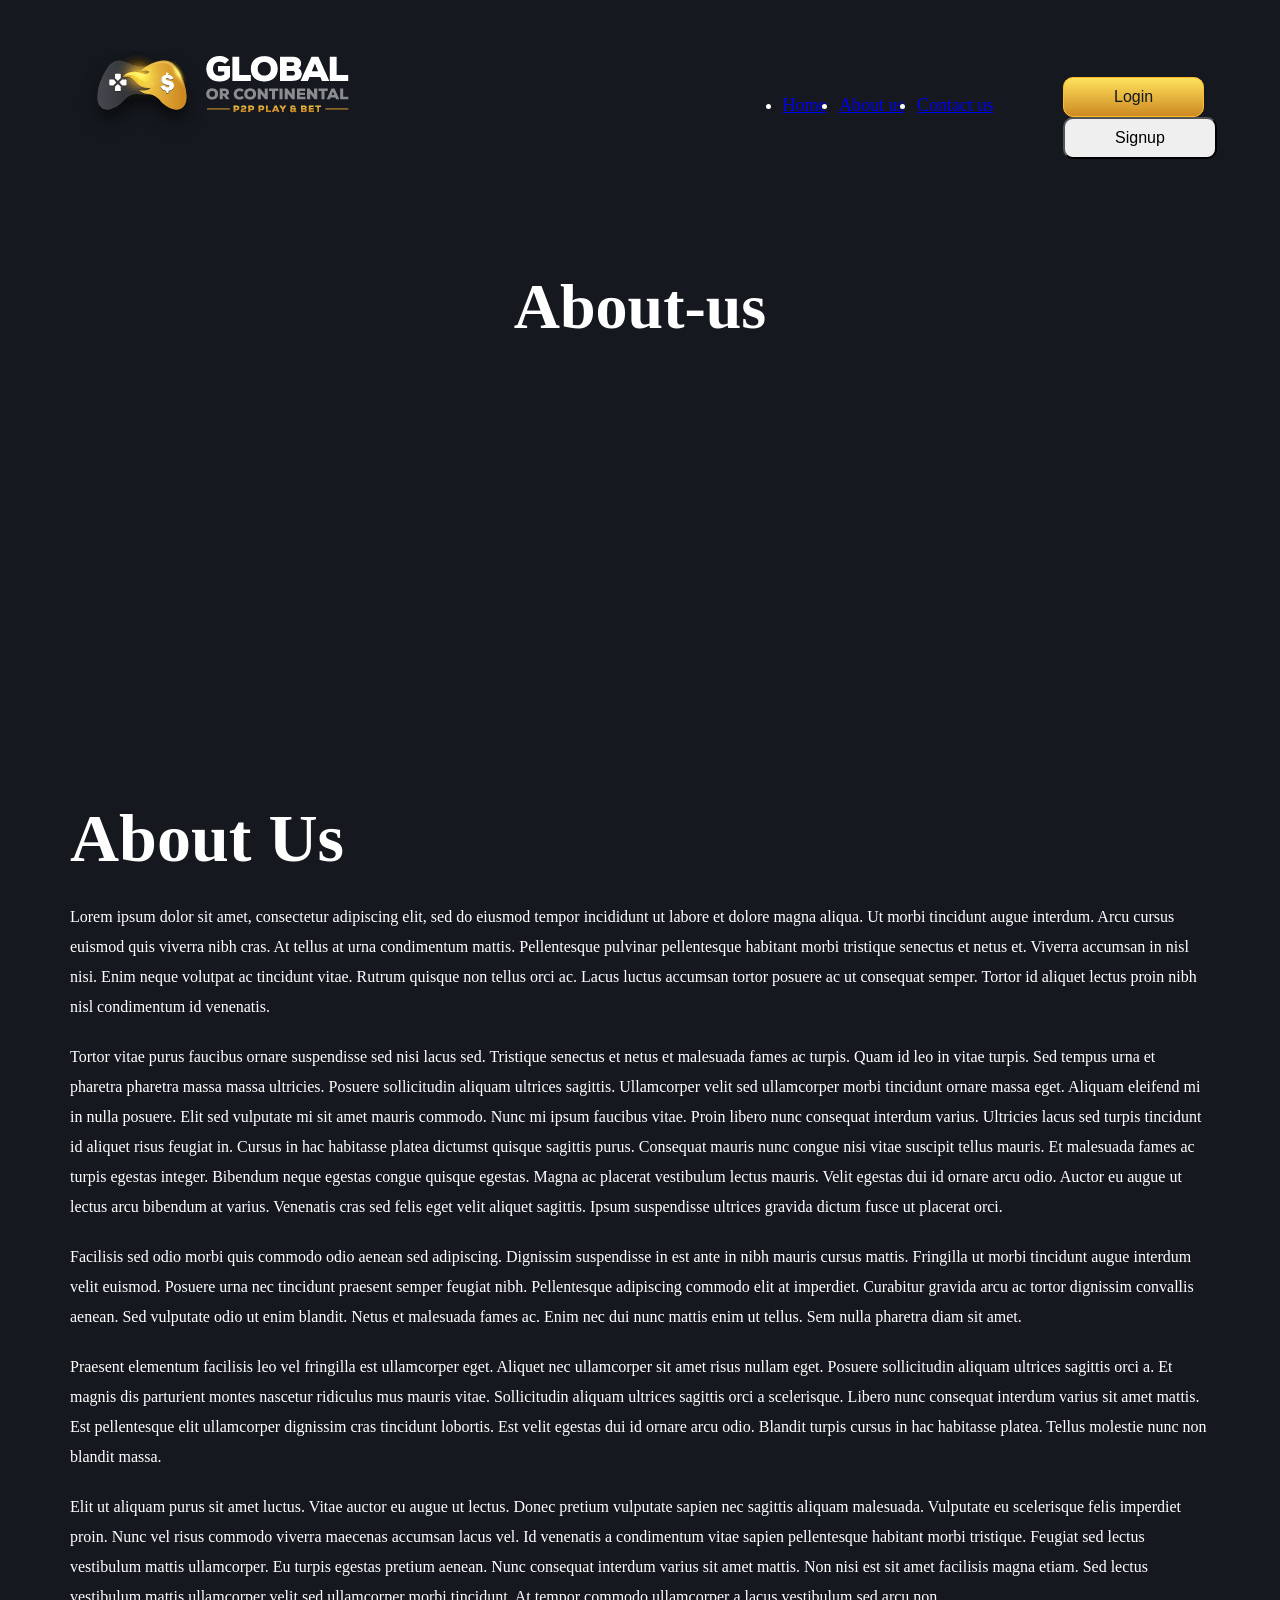
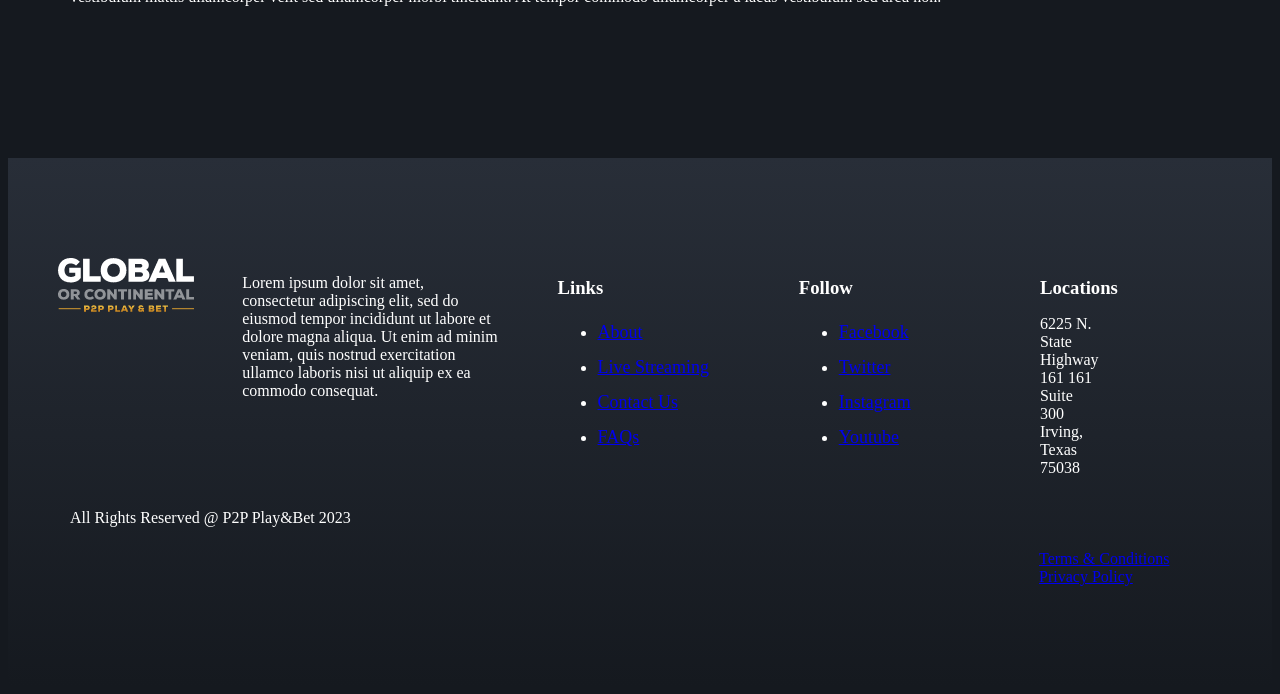
<file: about-us.html>
<!DOCTYPE html>
<html lang="en">

<head>
    <meta charset="UTF-8">
    <meta name="viewport" content="width=device-width, initial-scale=1.0">
    <link rel="stylesheet" href="assets/css/style.css">
    <link rel="stylesheet" href="assets/bootstrap/css/bootstrap-grid.min.css">
    <title>Play and Bet</title>
</head>

<body>
    <header class="py-2 ml-8">
        <div class="container">
            <div class="row">
                <div class="col-12">
                    <div class="logo-box">
                        <a href="#"><img src="assets/images/header-logo.png" alt="logo-image" /></a>
                    </div>
                </div>
            </div>
            <div class="col-12">
                <nav>
                    <ul class="d-flex align-item-centre justify-content-between">
                        <li>
                            <a href="#">Home</a>
                        </li>
                        <li>
                            <a href="#">About us</a>
                        </li>
                        <li>
                            <a href="#">Contact us</a>
                        </li>
                    </ul>
                    <div class="btn-area">
                        <button class="bg-yellow-gradient ms-4 btn-hover text-white btn-login"
                            type="submit">Login</button>
                        <button class="bg-grey-gradient ms-4 btn-hover text-white btn-login"
                            type="submit">Signup</button>
                    </div>
                </nav>
            </div>
        </div>
    </header>
    <section class="about-banner">
        <div class="col-12 text-centre">
            <h1 class="section-title">About-us</h1>
        </div>
    </section>
    <section class="about-us">
        <div class="container">
            <div class="row">
                <div class="col-12">
                    <h2 class="font-68 mb-4">About Us</h2>
                </div>
                <p>Lorem ipsum dolor sit amet, consectetur adipiscing elit, sed do eiusmod tempor incididunt ut labore
                    et dolore magna aliqua. Ut morbi tincidunt augue interdum. Arcu cursus euismod quis viverra nibh
                    cras. At tellus at urna condimentum mattis. Pellentesque pulvinar pellentesque habitant morbi
                    tristique senectus et netus et. Viverra accumsan in nisl nisi. Enim neque volutpat ac tincidunt
                    vitae. Rutrum quisque non tellus orci ac. Lacus luctus accumsan tortor posuere ac ut consequat
                    semper. Tortor id aliquet lectus proin nibh nisl condimentum id venenatis.</p>
                <p>Tortor vitae purus faucibus ornare suspendisse sed nisi lacus sed. Tristique senectus et netus et
                    malesuada fames ac turpis. Quam id leo in vitae turpis. Sed tempus urna et pharetra pharetra massa
                    massa ultricies. Posuere sollicitudin aliquam ultrices sagittis. Ullamcorper velit sed ullamcorper
                    morbi tincidunt ornare massa eget. Aliquam eleifend mi in nulla posuere. Elit sed vulputate mi sit
                    amet mauris commodo. Nunc mi ipsum faucibus vitae. Proin libero nunc consequat interdum varius.
                    Ultricies lacus sed turpis tincidunt id aliquet risus feugiat in. Cursus in hac habitasse platea
                    dictumst quisque sagittis purus. Consequat mauris nunc congue nisi vitae suscipit tellus mauris. Et
                    malesuada fames ac turpis egestas integer. Bibendum neque egestas congue quisque egestas. Magna ac
                    placerat vestibulum lectus mauris. Velit egestas dui id ornare arcu odio. Auctor eu augue ut lectus
                    arcu bibendum at varius. Venenatis cras sed felis eget velit aliquet sagittis. Ipsum suspendisse
                    ultrices gravida dictum fusce ut placerat orci.</p>
                <p>Facilisis sed odio morbi quis commodo odio aenean sed adipiscing. Dignissim suspendisse in est ante
                    in nibh mauris cursus mattis. Fringilla ut morbi tincidunt augue interdum velit euismod. Posuere
                    urna nec tincidunt praesent semper feugiat nibh. Pellentesque adipiscing commodo elit at imperdiet.
                    Curabitur gravida arcu ac tortor dignissim convallis aenean. Sed vulputate odio ut enim blandit.
                    Netus et malesuada fames ac. Enim nec dui nunc mattis enim ut tellus. Sem nulla pharetra diam sit
                    amet.</p>
                <p>Praesent elementum facilisis leo vel fringilla est ullamcorper eget. Aliquet nec ullamcorper sit amet
                    risus nullam eget. Posuere sollicitudin aliquam ultrices sagittis orci a. Et magnis dis parturient
                    montes nascetur ridiculus mus mauris vitae. Sollicitudin aliquam ultrices sagittis orci a
                    scelerisque. Libero nunc consequat interdum varius sit amet mattis. Est pellentesque elit
                    ullamcorper dignissim cras tincidunt lobortis. Est velit egestas dui id ornare arcu odio. Blandit
                    turpis cursus in hac habitasse platea. Tellus molestie nunc non blandit massa.</p>
                <p>Elit ut aliquam purus sit amet luctus. Vitae auctor eu augue ut lectus. Donec pretium vulputate
                    sapien nec sagittis aliquam malesuada. Vulputate eu scelerisque felis imperdiet proin. Nunc vel
                    risus commodo viverra maecenas accumsan lacus vel. Id venenatis a condimentum vitae sapien
                    pellentesque habitant morbi tristique. Feugiat sed lectus vestibulum mattis ullamcorper. Eu turpis
                    egestas pretium aenean. Nunc consequat interdum varius sit amet mattis. Non nisi est sit amet
                    facilisis magna etiam. Sed lectus vestibulum mattis ullamcorper velit sed ullamcorper morbi
                    tincidunt. At tempor commodo ullamcorper a lacus vestibulum sed arcu non.</p>
            </div>
        </div>
    </section>
    <footer class="footer">
        <div class="container">
            <div class="row d-flex align-item-centre justify-content-between">
                <div class="footer-col">
                    <div class="img-box">
                        <img src="assets/images/footer-logo.png" alt="footer logo" />
                    </div>
                    <p class="text-grey">Lorem ipsum dolor sit amet, consectetur adipiscing elit, sed do eiusmod tempor
                        incididunt ut labore et dolore magna aliqua. Ut enim ad minim veniam, quis nostrud exercitation
                        ullamco laboris nisi ut aliquip ex ea commodo consequat.</p>
                </div>
                <div class="col-xl-2">
                    <div class="footer-col footer-col-2">
                        <h3 class="font-18 mb-3">Links</h3>
                        <ul class="footer-nav">
                            <li>
                                <a href="#">About</a>
                            </li>
                            <li>
                                <a href="#">Live Streaming</a>
                            </li>
                            <li>
                                <a href="#">Contact Us</a>
                            </li>
                            <li>
                                <a href="#">FAQs</a>
                            </li>
                        </ul>
                    </div>
                </div>
                <div class="col-xl-2">
                    <div class="footer-col footer-col-2">
                        <h3 class="font-18 mb-3">Follow</h3>
                        <ul class="footer-nav">
                            <li>
                                <a href="#">Facebook</a>
                            </li>
                            <li>
                                <a href="#">Twitter</a>
                            </li>
                            <li>
                                <a href="#">Instagram</a>
                            </li>
                            <li>
                                <a href="#">Youtube</a>
                            </li>
                        </ul>
                    </div>
                </div>
                <div class="col-xl-2">
                    <div class="footer-col footer-col-3">
                        <h3 class="font-18 mb-3">Locations</h3>
                        <p>6225 N. State
                            Highway 161
                            161 Suite 300
                            Irving, Texas 75038</p>
                    </div>
                </div>
                <div class="col-12">
                    <p class="d-flex justify-content-between">All Rights Reserved @ P2P Play&Bet 2023</p>
                    <div class="btn-area">
                        <a href="#">Terms & Conditions</a>
                        <a href="#">Privacy Policy</a>
                    </div>
                </div>
            </div>
        </div>
    </footer>
</body>

</html>
</file>
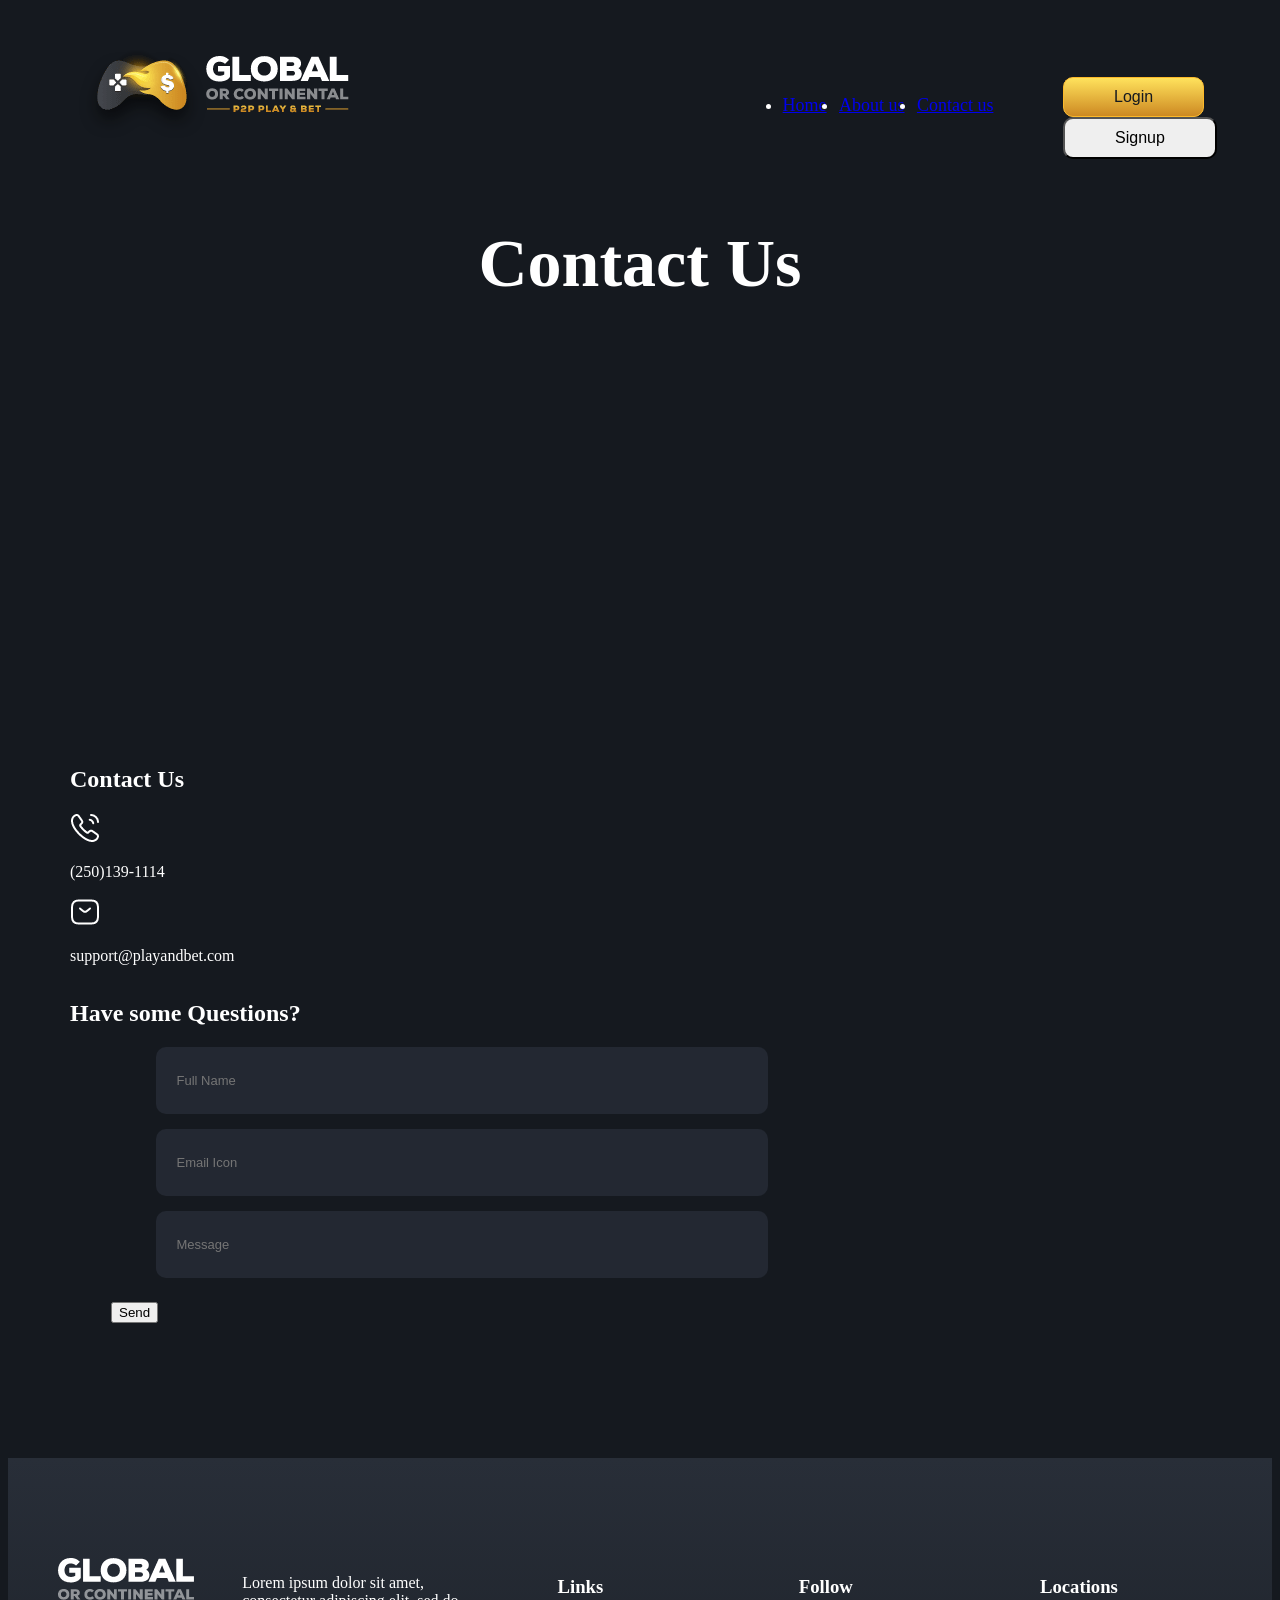
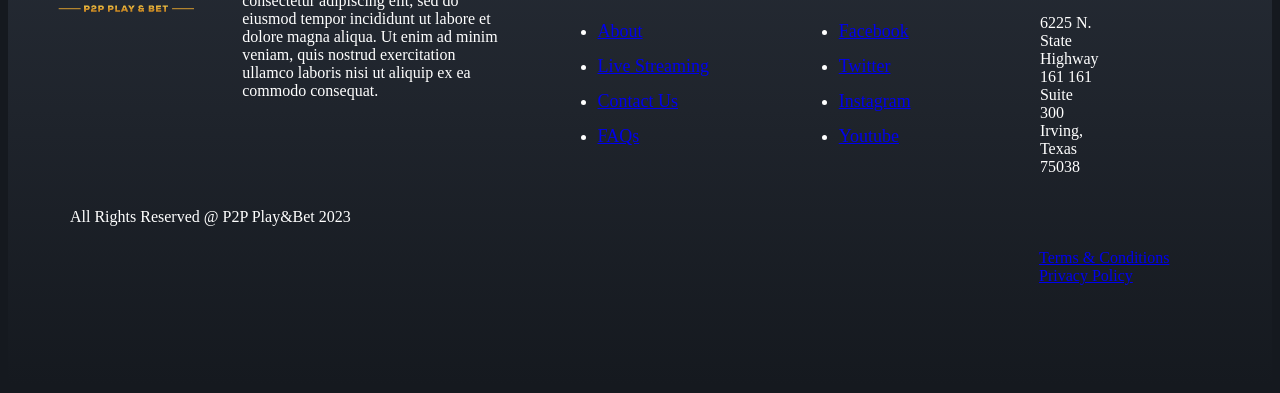
<file: contact-us.html>
<!DOCTYPE html>
<html lang="en">

<head>
    <meta charset="UTF-8">
    <meta name="viewport" content="width=device-width, initial-scale=1.0">
    <link rel="stylesheet" href="assets/css/style.css">
    <link rel="stylesheet" href="assets/bootstrap/css/bootstrap-grid.min.css">
    <title>Play and Bet</title>
</head>

<body>
    <header class="py-2 ml-8">
        <div class="container">
            <div class="row">
                <div class="col-12">
                    <div class="logo-box">
                        <a href="#"><img src="assets/images/header-logo.png" alt="logo-image" /></a>
                    </div>
                </div>
            </div>
            <div class="col-12">
                <nav>
                    <ul class="d-flex align-item-centre justify-content-between">
                        <li>
                            <a href="#">Home</a>
                        </li>
                        <li>
                            <a href="#">About us</a>
                        </li>
                        <li>
                            <a href="#">Contact us</a>
                        </li>
                    </ul>
                    <div class="btn-area">
                        <button class="bg-yellow-gradient ms-4 btn-hover text-white btn-login"
                            type="submit">Login</button>
                        <button class="bg-grey-gradient ms-4 btn-hover text-white btn-login"
                            type="submit">Signup</button>


                    </div>
                </nav>
            </div>
        </div>
    </header>
    <section class="contact-banner">
        <div class="col-12 text-centre">
            <h1 class="section-title font-68">Contact Us</h1>
        </div>
    </section>
    <section class="contact-section">
        <div class="container">
            <div class="row">
                <div class="col-12">
                    <h1 class="font-36">Contact Us</h1>
                </div>
                <div class="col-12">
                    <div class="contact-card">
                        <div class="icon-card">
                            <img src="assets/images/phone-icon.png" alt="" />
                        </div>
                        <div class="contact-title">
                            <p><a href="#"></a>(250)139-1114</p>
                        </div>
                    </div>
                    <div class="icon-card">
                        <img src="assets/images/email-icon.png" alt="" />
                    </div>
                    <div class="contact-title">
                        <p><a href="#"></a>support@playandbet.com</p>
                    </div>
                </div>
                <div class="col-12">
                    <h1 class="font-36">Have some Questions?</h1>
                </div>
                <div class="col-12">
                    <div class="input-wrapper">
                        <input name="fullname" type="text" placeholder="Full Name" />
                    </div>
                </div>
                <div class="col-12">
                    <div class="input-wrapper">
                        <input name="fullname" type="text" placeholder="Email Icon" />
                    </div>
                </div>
                <div class="col-12">
                    <div class="input-wrapper">
                        <input name="fullname" type="text" placeholder="Message" />
                    </div>
                    <div class="col-12">
                        <div class="send-btn">
                            <button>Send</button>
                        </div>
                    </div>
                </div>
            </div>
        </div>
    </section>
    <footer class="footer">
        <div class="container">
            <div class="row d-flex align-item-centre justify-content-between">
                <div class="footer-col">
                    <div class="img-box">
                        <img src="assets/images/footer-logo.png" alt="footer logo" />
                    </div>
                    <p class="text-grey">Lorem ipsum dolor sit amet, consectetur adipiscing elit, sed do eiusmod tempor
                        incididunt ut labore et dolore magna aliqua. Ut enim ad minim veniam, quis nostrud exercitation
                        ullamco laboris nisi ut aliquip ex ea commodo consequat.</p>
                </div>
                <div class="col-xl-2">
                    <div class="footer-col footer-col-2">
                        <h3 class="font-18 mb-3">Links</h3>
                        <ul class="footer-nav">
                            <li>
                                <a href="#">About</a>
                            </li>
                            <li>
                                <a href="#">Live Streaming</a>
                            </li>
                            <li>
                                <a href="#">Contact Us</a>
                            </li>
                            <li>
                                <a href="#">FAQs</a>
                            </li>
                        </ul>
                    </div>
                </div>
                <div class="col-xl-2">
                    <div class="footer-col footer-col-2">
                        <h3 class="font-18 mb-3">Follow</h3>
                        <ul class="footer-nav">
                            <li>
                                <a href="#">Facebook</a>
                            </li>
                            <li>
                                <a href="#">Twitter</a>
                            </li>
                            <li>
                                <a href="#">Instagram</a>
                            </li>
                            <li>
                                <a href="#">Youtube</a>
                            </li>
                        </ul>
                    </div>
                </div>
                <div class="col-xl-2">
                    <div class="footer-col footer-col-3">
                        <h3 class="font-18 mb-3">Locations</h3>
                        <p>6225 N. State
                            Highway 161
                            161 Suite 300
                            Irving, Texas 75038</p>
                    </div>
                </div>
                <div class="col-12">
                    <p class="d-flex justify-content-between">All Rights Reserved @ P2P Play&Bet 2023</p>
                    <div class="btn-area">
                        <a href="#">Terms & Conditions</a>
                        <a href="#">Privacy Policy</a>
                    </div>
                </div>
            </div>
        </div>
    </footer>
</body>

</html>
</file>
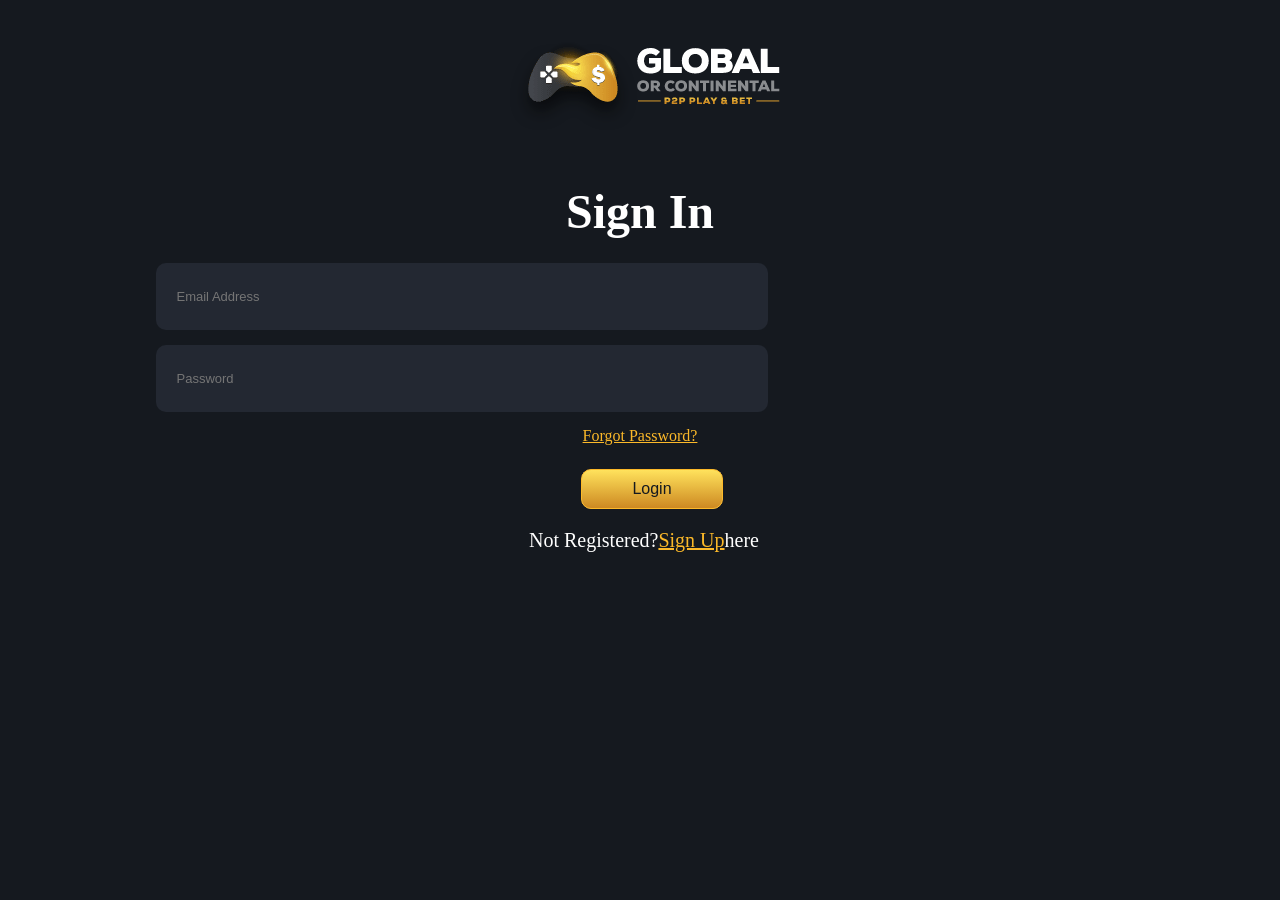
<file: login.html>
<!DOCTYPE html>
<html lang="en">

<head>
    <meta charset="UTF-8">
    <meta name="viewport" content="width=device-width, initial-scale=1.0">
    <link rel="stylesheet" href="assets/bootstrap/css/bootstrap-grid.min.css">
    <link rel="stylesheet" href="assets/css/style.css">
    <title>play and bet</title>
</head>

<body>
    <section class="login">
        <div class="container">
            <div class="row justify-content-centre">
                <div class="text-centre">
                    <div class="logo">
                        <img src="assets/images/header-logo.png" alt="logo" />
                    </div>
                    <h2 class="font-48 mb-4">Sign In</h2>
                    <div class="from">
                        <div class="input-wrapper">
                            <input type="text" placeholder="Email Address" />
                        </div>
                        <div class="input-wrapper">
                            <input type="password" placeholder="Password" />
                        </div>
                        <div class="mb-4 text-end">
                            <a class="gold-color font-medium font-18" href="#">Forgot Password?</a>
                        </div>
                        <button class="bg-yellow-gradient ms-4 btn-hover text-white btn-login"
                            type="submit">Login</button>
                        <p class="font-medium font-20 ms-2">Not Registered?<a class="gold-color" href="#">Sign
                                Up</a>here</p>
                    </div>
                </div>
            </div>
        </div>
    </section>
</body>

</html>
</file>
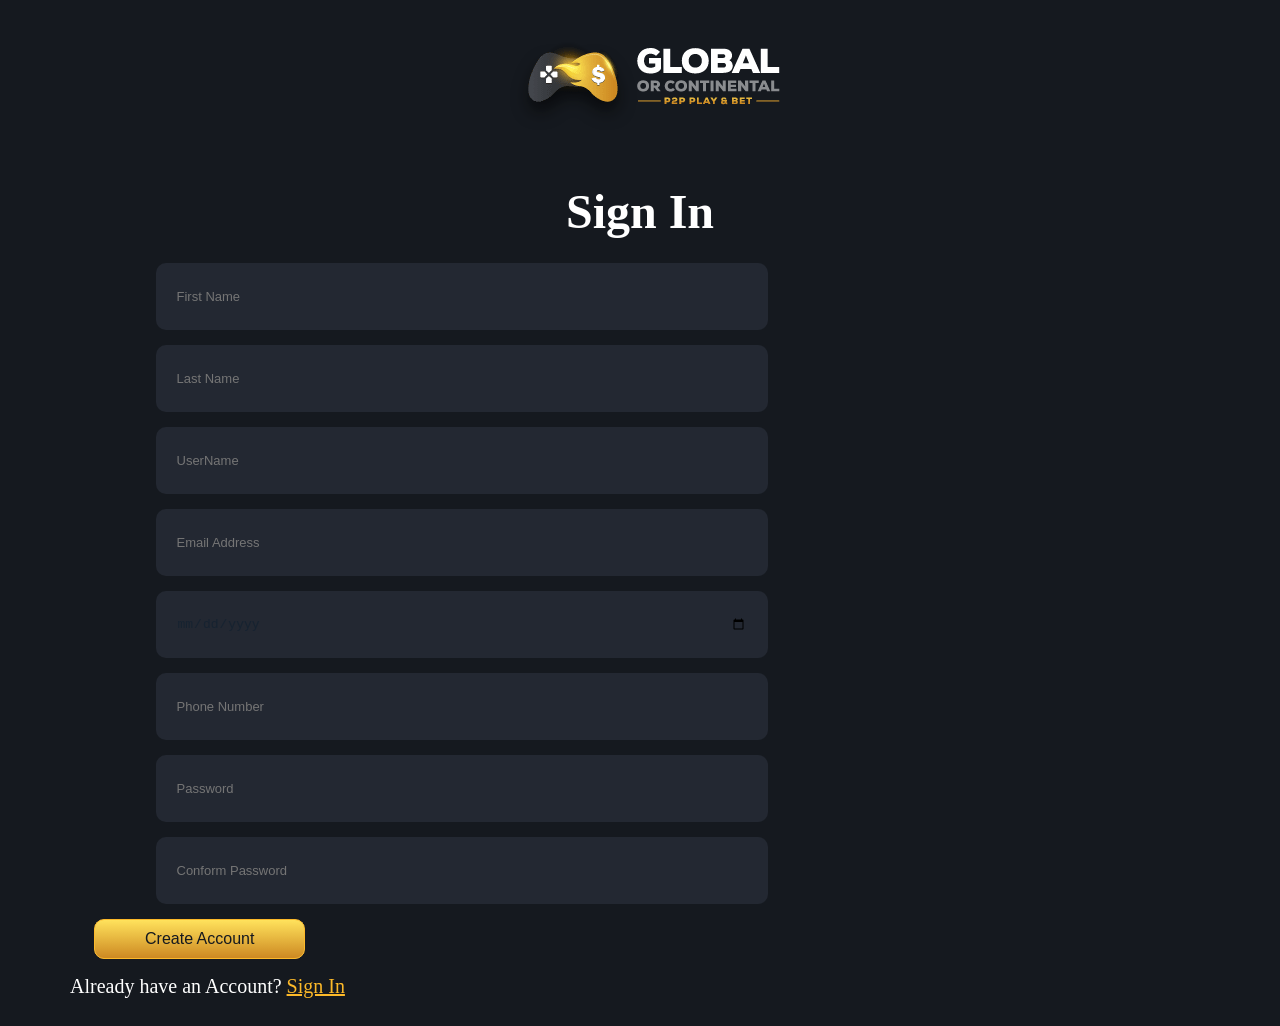
<file: SignUp.html>
<!DOCTYPE html>
<html lang="en">

<head>
    <meta charset="UTF-8">
    <meta name="viewport" content="width=device-width, initial-scale=1.0">
    <link rel="stylesheet" href="assets/css/style.css">
    <link rel="stylesheet" href="assets/bootstrap/css/bootstrap-grid.min.css">
    <title>Play and Bet</title>
</head>

<body>
    <section class="sign-up">
        <div class="container">
            <div class="row justify-content-centre">
                <div class="text-centre">
                    <div class="logo">
                        <img src="assets/images/header-logo.png" alt="logo" />
                    </div>
                    <h2 class="font-48 mb-4">Sign In</h2>
                    <div class="from">
                        <div class="row">
                            <div class="col-12">
                                <div class="input-wrapper">
                                    <input type="text" placeholder="First Name" />
                                </div>
                                <div class="col-12">
                                    <div class="input-wrapper">
                                        <input type="text" placeholder="Last Name" />
                                    </div>
                                </div>
                            </div>
                        </div>
                        <div class="row">
                            <div class="col-12">
                                <div class="input-wrapper">
                                    <input type="text" placeholder="UserName" />
                                </div>
                                <div class="col-12">
                                    <div class="input-wrapper">
                                        <input type="text" placeholder="Email Address" />
                                    </div>
                                </div>
                            </div>
                        </div>
                        <div class="row">
                            <div class="col-12">
                                <div class="input-wrapper">
                                    <input type="date" placeholder="Select date" />
                                </div>
                            </div>
                            <div class="col-12">
                                <div class="input-wrapper">
                                    <input type="text" placeholder="Phone Number" />
                                </div>
                            </div>
                        </div>
                        <div class="row">
                            <div class="col-12">
                                <div class="input-wrapper">
                                    <input type="password" placeholder="Password" />
                                </div>
                            </div>
                            <div class="col-12">
                                <div class="input-wrapper">
                                    <input type="password" placeholder="Conform Password" />
                                </div>
                            </div>
                        </div>
                    </div>
                </div>
                <div class="justify-content-centre">
                    <div class="col-12">
                        <button class="bg-yellow-gradient ms-4 btn-hover text-white btn-login" type="submit">Create
                            Account</button>
                    </div>
                    <p class="font-medium font-20 mt-3">
                        Already have an Account?
                        <a class="gold-color" href="#">Sign In</a>
                    </p>
                </div>
            </div>
        </div>
    </section>
</body>

</html>
</file>
<file: assets/css/style.css>
body {
    background-color: #15191f !important;
    color: #fff !important;
}
li{
    text-decoration-color: #fff;
}
/*header*/
header ul {
    margin-top: -5%;
    margin-left: 59%;
    margin-right: 19%;
}
li {
    font-size: 18px;
    color: #fff;
}
li:hover {
    text-decoration: underline;
    color: #eba530;
}
.banner-section .btn-area {
    border-radius: 10px;
    width: fit-content;
    padding: 10px 50px;
    font-size: 16px;
}
.banner-section .btn-area:hover {
    position: relative;
    display: inline-flex;
    z-index: 0;
    overflow: hidden;
}
.bg-yellow-gradient {
    border: 1px solid #fcb929;
    background-image: linear-gradient(to bottom, #ffe25c, #cd8922);
    color: #15191f;
}
.btn-area {
    margin-left: 85%;
    margin-top: -4.8%;
}
/*header end */
/*matche section*/
.font-48 {
    font-size: 48px;
}
.match-btn {
    border-radius: 27px;
    padding: 6px 20px;
    border: solid 1px;
}
/*matches ends */
/* banner */
.banner-section {
    background-image: url(http://retrocubedevs.com:5193/images/banner-bg.png?9d5ad49a9ada636288b1da2ce1bda81a);
    height: 74vh;
    background-repeat: no-repeat;
    background-size: cover;
    position: initial;
    z-index: 0;
    display: flex;
    align-items: center;
    margin-top: -8%;
    margin-right: -9px;
}
.font-80 {
    font-size: 80px;
}
.text-centre {
    text-align: center;
}
input {
    margin-left: 15%;
    width: 62%;
    height: 7vh;
    border-radius: 35px;
    position: absolute;
    border: 2px solid #dc8614;
}
.banner-section .btn-area {
    margin-left: 68%;
    margin-top: -12px;
}
.banner-section p {
    margin-top: 9%;
}
/*banner end */
/*live matches */
.match-card {
    background-color: #232832;
    border-radius: 14px;
    margin-right: 20px;
    width: 324px;
    display: flex;
    align-items: center;
    justify-content: space-between;
}
.match-card .match-header {
    display: flex;
    align-items: center;
    justify-content: space-between;
    border-bottom: soliid 1px #15191f;
    padding: 15px;
}
.match-card .match-body {
    display: flex;
    align-items: center;
    justify-content: space-between;
    padding: 10px 20px;
    border-bottom: solid 1px #15191f;
}
.team-flag {
    background-color: rgba(21, 25, 31, 0.4);
    border-radius: 50%;
    padding: 20px;
}
.team-flag .flag-img {
    height: 44px;
    width: 44px;
}
.match-card .match-body .match-area {
    text-align: center;
}
.match-card .match-body .match-area .match-title {
    color: #7c8498;
}
.match-card .match-body .match-area .match-title .match-stadium {
    color: #fcb929;
}
.match-card .match-footer {
    padding: 15px;
}
.match-card .match-footer .team-name {
    display: flex;
    align-items: center;
    justify-content: space-between;
}
.match-card .match-footer .team-name:not(:first-child) {
    margin-top: 5px;
}
.match-card .match-header .live-time {
    color: #fcb929;
}
/*live matches end*/
/*onilne matches */
.carousel-item {
    filter: grayscale(100%);
    cursor: pointer;
}
.carousel-item:hover {
    filter: none;
    transition: all ease (100ms);
}
.online-matches h3 {
    font-size: 60px;
}
/*online matches end */
/*Footer*/
.footer {
    background-image: linear-gradient(to bottom,
     #282e38, rgba(22, 25, 30, 0));
    padding: 100px 0;
    margin-top: 10%;
}
.footer-col p {
    width: 22%;
    display: flex;
}
.footer-col {
    display: contents;
}
.footer .col-12 .btn-area {
    margin-top: 2%;
}
.footer-nav  {
    line-height: 35px;
}
/*  footer end */
/*About us */
.about-banner {
    background-image: url(http://retrocubedevs.com:5193/images/aboutbanner.png);
    height: 58vh;
    margin-top: 30px;
}
.about-us p {
    line-height: 30px;
    margin-bottom: 20px;
}
.font-68 {
    font-size: 68px;
}
.about-banner .section-title {
    font-size: 64px;
    color: #ffffff;
    padding-top: 50px;
}
/*About-us end */
/*contact-us*/
.contact-banner {
    background-image: url(http://retrocubedevs.com:5193/images/aboutbanner.png);
    height: 58vh;
    margin-top: 30px;
}
.contact-us .contact-card .contact-icon {
    padding: 20px;
    background-image: linear-gradient(to bottom, #ffe25c, #cd8922);
    border-bottom-left-radius: 16px;
    border-top-left-radius: 16px;
}
.contact-us .contact-card {
    display: flex;
    align-items: center;
    background-color: #232832;
    border-radius: 16px;
    margin-bottom: 20px;
}
.contact-us .contact-title {
    padding: 15px 20px;
    width: 100%;
}
.input-1 {
    width: 23%;
    height: 8vh;
    margin-left: 2px;
    border-radius: 35px;
    border: 2px solid #dc8614;
}
.send-btn {
    width: fit-content;
    padding: 7px 40px;
    border: 0;
    font-size: 18px;
    border: 1px solid transparent;
}
.contact-us h1 {
    margin-bottom: 30px;
}
/*contact-us end */
h1 {
    z-index: 1;
    position: relative;
    color: #fff;
}
.input-wrapper {
    position: relative;
    margin-bottom: 15px;
    width: 50%;
}
.input-wrapper input {
    font-size: 13px;
    outline: none;
    border: 1px solid transparent;
    padding: 10px 20px;
    border-radius: 10px;
    position: relative;
    width: 100%;
    color: rgba(10, 29, 48, 0.5);
    height: 45px;
    background-color: #232832;
}
/*login*/
.login {
    background-image: url(http://retrocubedevs.com:5193/images/banner-bg.png?9d5ad49…);
    background-size: cover;
}
.justify-content-centre {
    justify-content: center !important;
}
.font-20 {
    font-size: 1.25rem;
}
.gold-color {
    color: #fcb929
}
.btn-login{
    border-radius: 10px;
    width: fit-content;
    padding: 10px 50px;
    font-size: 16px;
}
.btn-hover {
    position: relative;
    display: inline-flex;
    z-index: 0;
    overflow: hidden;
}
.bg-yellow-gradient {
    border: 1px solid #fcb929;
    background-image: linear-gradient(to bottom, #ffe25c, #cd8922);
    color: #15191f;
}
/*login end*/
/*Sign Up */
.sign-up {
    background-image: url(http://retrocubedevs.com:5193/images/banner-bg.png?9d5ad49…);
    background-size: cover;
}
/*Sign up ends */
</file>
